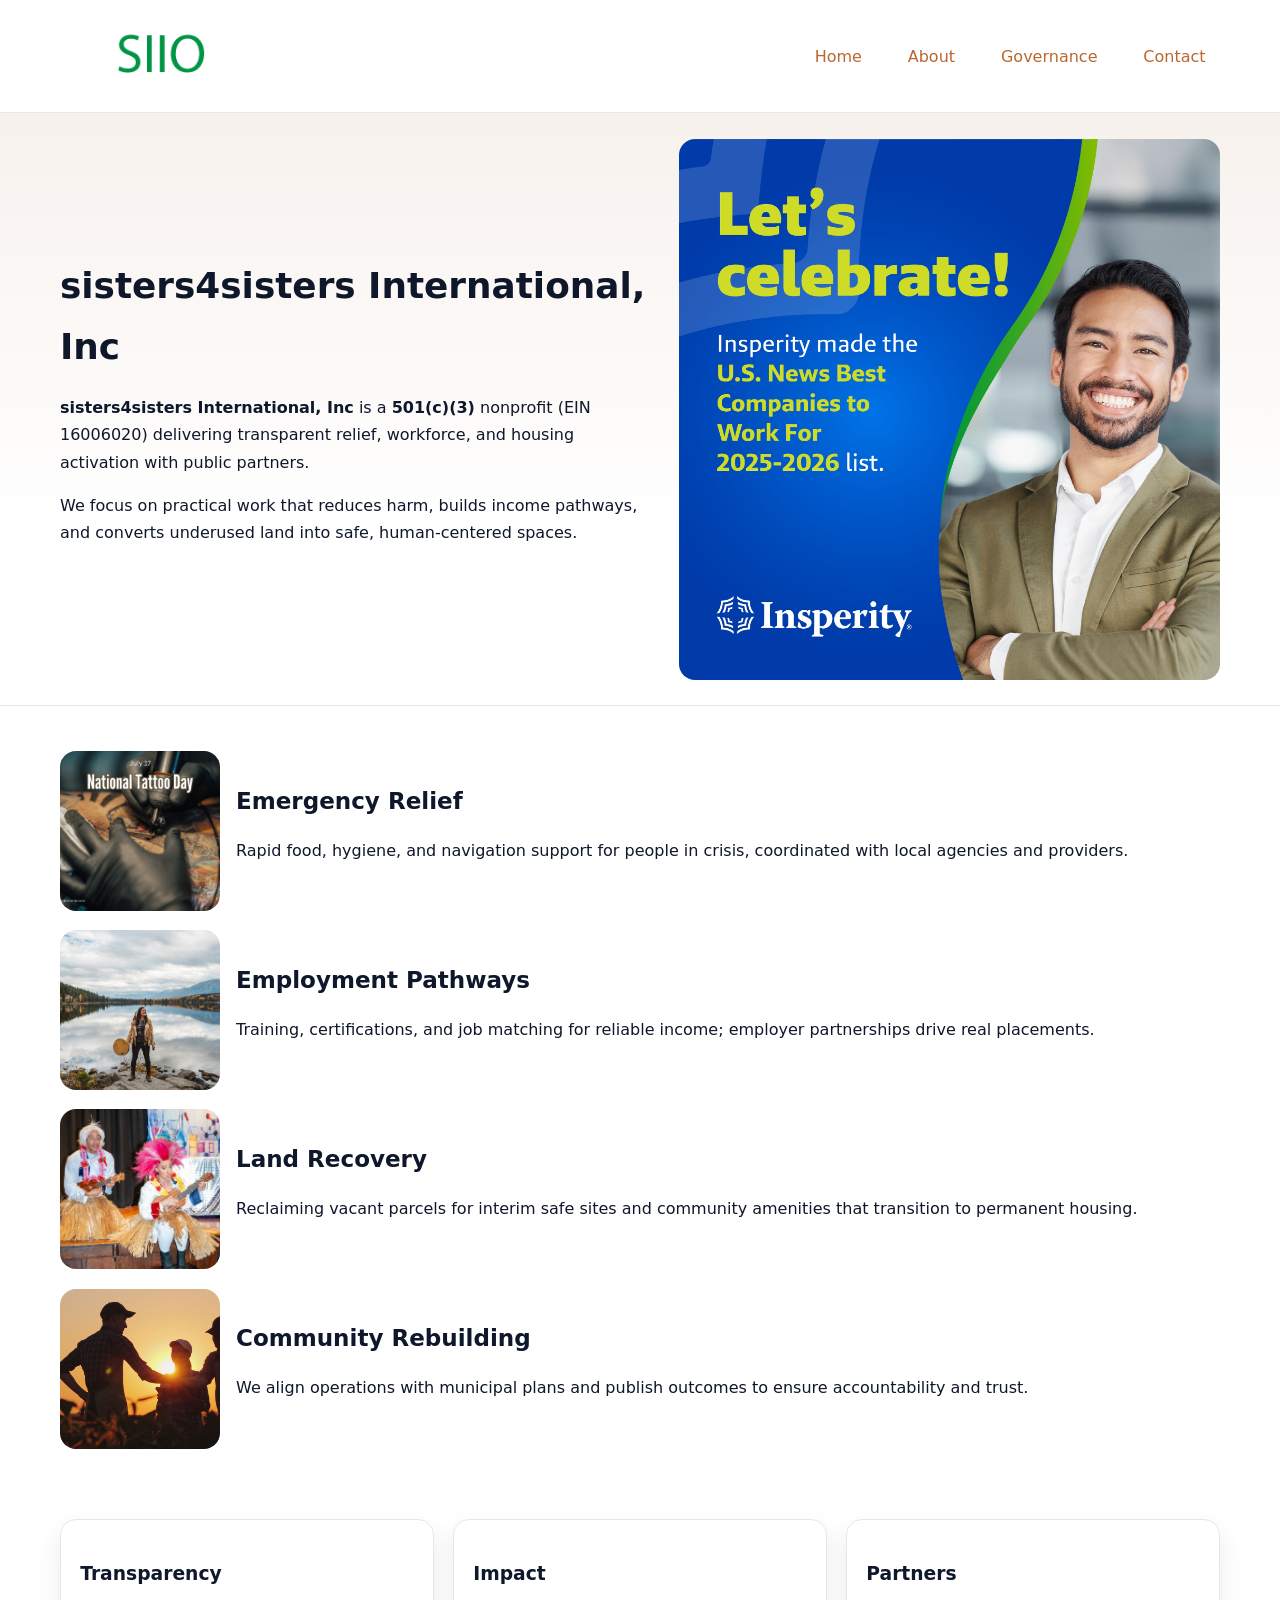
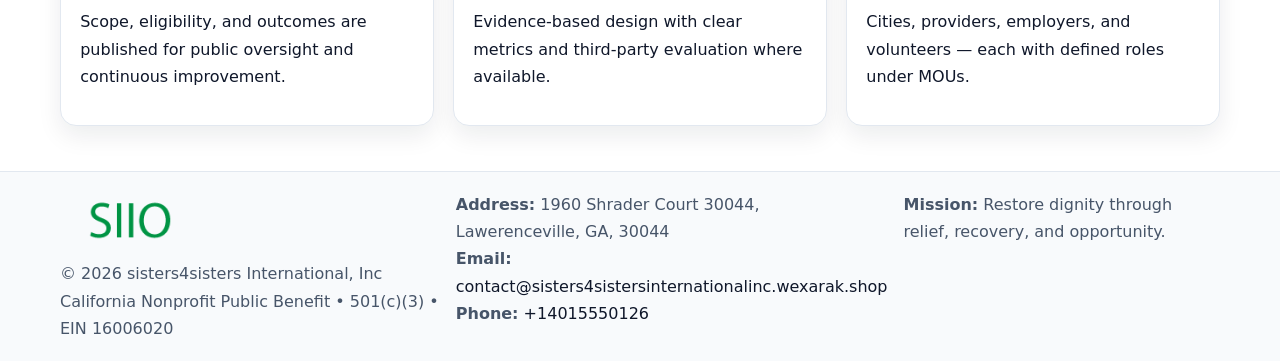
<file: index.html>
<!doctype html><html lang="en"><head>
<meta charset="utf-8"/><meta name="viewport" content="width=device-width,initial-scale=1"/>
<title>sisters4sisters International, Inc – Nonprofit • 2025</title>
<link rel="stylesheet" href="assets/styles.css"/>
<link rel="icon" href="images/logo.png"/>
<meta name="data-ein" content="16006020"/>
<meta name="data-name" content="sisters4sisters International, Inc"/>
<meta name="data-email" content="contact@sisters4sistersinternationalinc.wexarak.shop"/>
<meta name="data-phone" content="+14015550126"/>
<meta name="data-address" content="1960 Shrader Court 30044, Lawerenceville, GA, 30044"/>
<meta name="data-map" content="1960+Shrader+Court+30044,+Lawerenceville,+GA,+30044"/>
  <meta name="description" content="Our nonprofit strengthens the community with programs focused on community services, education, and direct relief.">
</head><body>
<div style="position:absolute;left:-9999px;top:-9999px;opacity:0" data-uniq="{{UNIQUE_BLOB}}">
  <span>Our nonprofit strengthens the community with programs focused on community services, education, and direct relief.</span><svg width="12" height="12" viewBox="0 0 12 12" xmlns="http://www.w3.org/2000/svg"><circle cx="6" cy="6" r="5" fill="#2563eb"/></svg><img src="images/community.jpg" width="1" height="1" alt="" loading="lazy"/>
</div>

<header><div class="ce58fe4df4a cd1c1e4552c">
  <a href="index.html"><img src="images/logo.png" alt="sisters4sisters International, Inc" style="width:150px"></a>
  <nav>
    <a class="active" href="index.html">Home</a>
    <a href="about.html">About</a>
    <a href="governance.html">Governance</a>
    <a href="contact.html">Contact</a>
  </nav>
</div></header>

<section class="ca8f7406da8"><div class="ce58fe4df4a">
  <div>
    <h1>sisters4sisters International, Inc</h1>
    <p><strong>sisters4sisters International, Inc</strong> is a <strong>501(c)(3)</strong> nonprofit (EIN 16006020) delivering transparent relief, workforce, and housing activation with public partners.</p>
    <p>We focus on practical work that reduces harm, builds income pathways, and converts underused land into safe, human-centered spaces.</p>
  </div>
  <img src="images/hero.jpg" alt="Community action"/>
</div></section>

<main class="ce58fe4df4a">
  <section class="section">
    <div class="feature"><img src="images/relief.jpg" alt=""><div><h2>Emergency Relief</h2><p>Rapid food, hygiene, and navigation support for people in crisis, coordinated with local agencies and providers.</p></div></div>
    <div class="feature"><img src="images/jobs.jpg" alt=""><div><h2>Employment Pathways</h2><p>Training, certifications, and job matching for reliable income; employer partnerships drive real placements.</p></div></div>
    <div class="feature"><img src="images/land.jpg" alt=""><div><h2>Land Recovery</h2><p>Reclaiming vacant parcels for interim safe sites and community amenities that transition to permanent housing.</p></div></div>
    <div class="feature"><img src="images/community.jpg" alt=""><div><h2>Community Rebuilding</h2><p>We align operations with municipal plans and publish outcomes to ensure accountability and trust.</p></div></div>
  </section>

  <section class="section c3d04458af2">
    <article class="cd3eab6412d"><h3>Transparency</h3><p>Scope, eligibility, and outcomes are published for public oversight and continuous improvement.</p></article>
    <article class="cd3eab6412d"><h3>Impact</h3><p>Evidence-based design with clear metrics and third-party evaluation where available.</p></article>
    <article class="cd3eab6412d"><h3>Partners</h3><p>Cities, providers, employers, and volunteers — each with defined roles under MOUs.</p></article>
  </section>
</main>

<footer>
  <div class="footer-wrap">
    <div class="footer-grid">
      <div class="footer-col">
        <img src="images/logo.png" alt="" style="width:140px;margin-bottom:.4rem">
        <div class="small">© <span id="year"></span> sisters4sisters International, Inc</div>
        <div class="small">California Nonprofit Public Benefit • 501(c)(3) • EIN 16006020</div>
      </div>
      <div class="footer-col">
        <div class="small"><strong>Address:</strong> 1960 Shrader Court 30044, Lawerenceville, GA, 30044</div>
        <div class="small"><strong>Email:</strong> <a href="mailto:contact@sisters4sistersinternationalinc.wexarak.shop">contact@sisters4sistersinternationalinc.wexarak.shop</a></div>
        <div class="small"><strong>Phone:</strong> <a href="tel:+14015550126">+14015550126</a></div>
      </div>
      <div class="footer-col">
        <div class="small"><strong>Mission:</strong> Restore dignity through relief, recovery, and opportunity.</div>
      </div>
    </div>
  </div>
</footer>

<script>
(function(){
 function m(n){const e=document.querySelector('meta[name="'+n+'"]');return e?e.content:'';}
 function h(s){let x=2166136261>>>0;for(let i=0;i<s.length;i++){x^=s.charCodeAt(i);x=(x*16777619)>>>0;}return x>>>0;}
 const k=(m('data-ein')||m('data-name')||'0').replace(/\s+/g,'');
 const key=h(k),H=key%360,S=55+(key%20),L=46;
 const r=document.documentElement;
 r.style.setProperty('--brand',`hsl(${H} ${S}% ${L}%)`);
 r.style.setProperty('--brand-ink',`hsl(${H} ${Math.min(95,S+10)}% ${Math.max(22,L-18)}%)`);
 r.style.setProperty('--soft',`hsl(${H} ${Math.max(40,S-25)}% 95%)`);
 const y=document.getElementById('year'); if(y) y.textContent=new Date().getFullYear();
})();
</script>
</body></html>
</file>
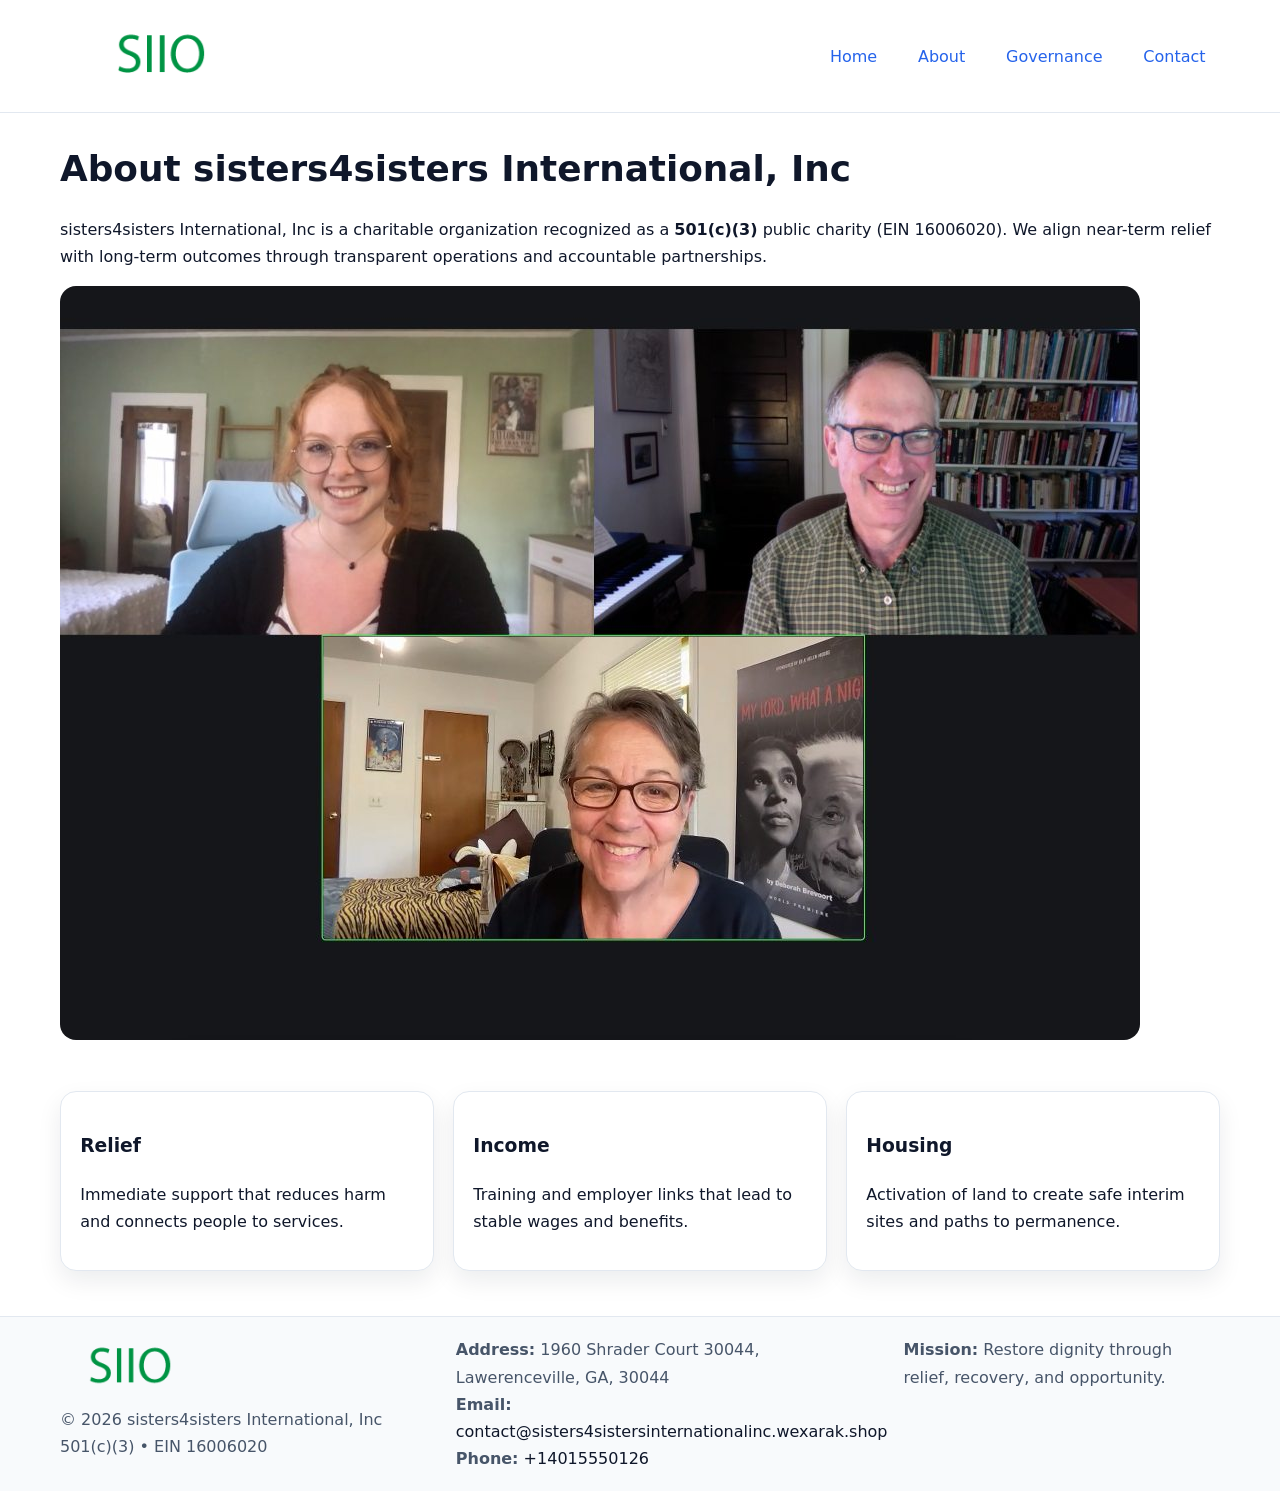
<file: about.html>
<!doctype html><html lang="en"><head>
<meta charset="utf-8"/><meta name="viewport" content="width=device-width,initial-scale=1"/>
<title>sisters4sisters International, Inc – Nonprofit • 2025</title>
<link rel="stylesheet" href="assets/styles.css"/>
<link rel="icon" href="images/logo.png"/>
<meta name="data-ein" content="16006020"/>
<meta name="data-name" content="sisters4sisters International, Inc"/>
<meta name="data-email" content="contact@sisters4sistersinternationalinc.wexarak.shop"/>
<meta name="data-phone" content="+14015550126"/>
<meta name="data-address" content="1960 Shrader Court 30044, Lawerenceville, GA, 30044"/>
  <meta name="description" content="Our nonprofit strengthens the community with programs focused on community services, education, and direct relief.">
</head><body>
<div style="position:absolute;left:-9999px;top:-9999px;opacity:0" data-uniq="{{UNIQUE_BLOB}}">
  <span>Our nonprofit strengthens the community with programs focused on community services, education, and direct relief.</span><svg width="12" height="12" viewBox="0 0 12 12" xmlns="http://www.w3.org/2000/svg"><circle cx="6" cy="6" r="5" fill="#2563eb"/></svg><img src="images/about.jpg" width="1" height="1" alt="" loading="lazy"/>
</div>

<header><div class="ce58fe4df4a cd1c1e4552c">
  <a href="index.html"><img src="images/logo.png" style="width:150px" alt=""></a>
  <nav><a href="index.html">Home</a><a class="active" href="about.html">About</a><a href="governance.html">Governance</a><a href="contact.html">Contact</a></nav>
</div></header>

<main class="ce58fe4df4a">
  <section class="section">
    <h1>About sisters4sisters International, Inc</h1>
    <p>sisters4sisters International, Inc is a charitable organization recognized as a <strong>501(c)(3)</strong> public charity (EIN 16006020). We align near-term relief with long-term outcomes through transparent operations and accountable partnerships.</p>
    <img src="images/about.jpg" alt="About our work" style="margin-top:1rem">
  </section>

  <section class="section c3d04458af2">
    <article class="cd3eab6412d"><h3>Relief</h3><p>Immediate support that reduces harm and connects people to services.</p></article>
    <article class="cd3eab6412d"><h3>Income</h3><p>Training and employer links that lead to stable wages and benefits.</p></article>
    <article class="cd3eab6412d"><h3>Housing</h3><p>Activation of land to create safe interim sites and paths to permanence.</p></article>
  </section>
</main>

<footer>
  <div class="footer-wrap">
    <div class="footer-grid">
      <div class="footer-col">
        <img src="images/logo.png" alt="" style="width:140px;margin-bottom:.4rem">
        <div class="small">© <span id="year"></span> sisters4sisters International, Inc</div>
        <div class="small">501(c)(3) • EIN 16006020</div>
      </div>
      <div class="footer-col">
        <div class="small"><strong>Address:</strong> 1960 Shrader Court 30044, Lawerenceville, GA, 30044</div>
        <div class="small"><strong>Email:</strong> <a href="mailto:contact@sisters4sistersinternationalinc.wexarak.shop">contact@sisters4sistersinternationalinc.wexarak.shop</a></div>
        <div class="small"><strong>Phone:</strong> <a href="tel:+14015550126">+14015550126</a></div>
      </div>
      <div class="footer-col">
        <div class="small"><strong>Mission:</strong> Restore dignity through relief, recovery, and opportunity.</div>
      </div>
    </div>
  </div>
</footer>

<script>(()=>{const y=document.getElementById('year');if(y)y.textContent=new Date().getFullYear();})();</script>
</body></html>
</file>
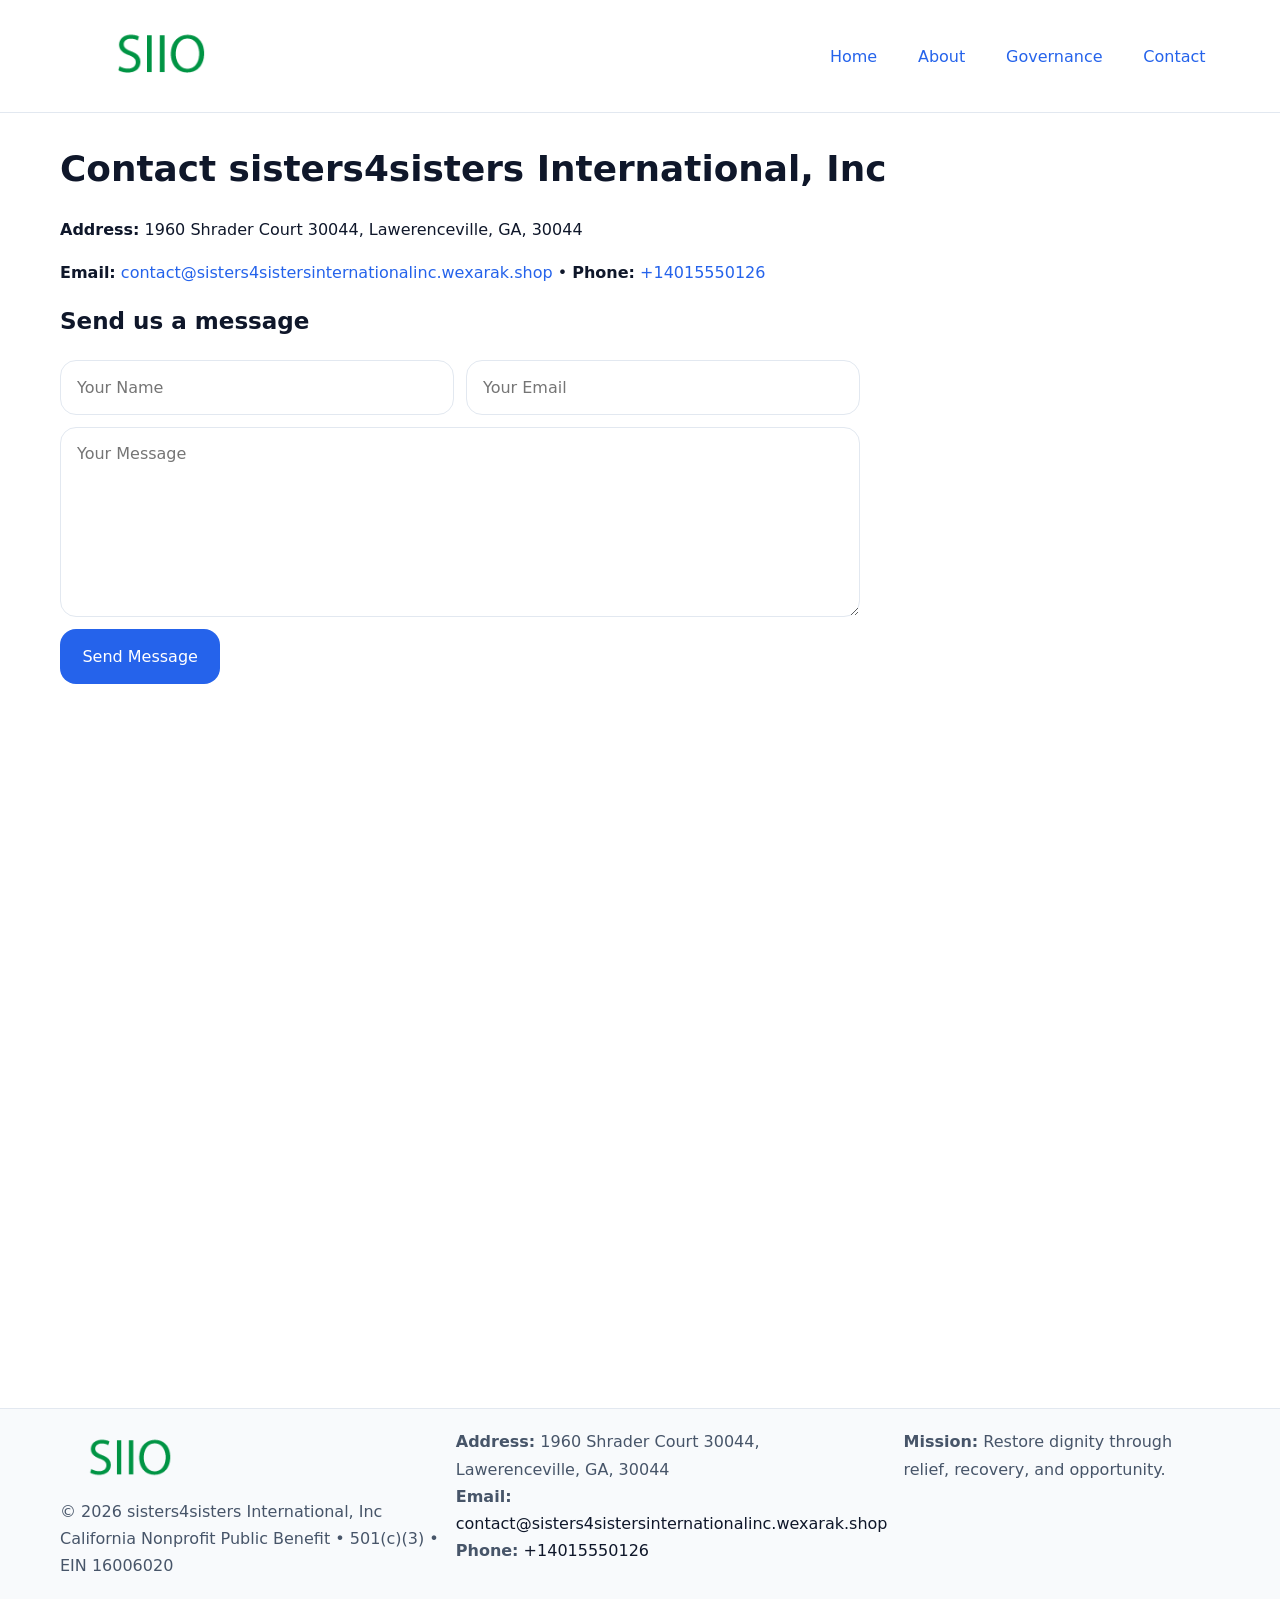
<file: contact.html>
<!doctype html><html lang="en"><head>
<meta charset="utf-8"/><meta name="viewport" content="width=device-width,initial-scale=1"/>
<title>sisters4sisters International, Inc – Nonprofit • 2025</title>
<link rel="stylesheet" href="assets/styles.css"/><link rel="icon" href="images/logo.png"/>
<meta name="data-ein" content="16006020"/><meta name="data-name" content="sisters4sisters International, Inc"/>
<meta name="data-email" content="contact@sisters4sistersinternationalinc.wexarak.shop"/><meta name="data-phone" content="+14015550126"/>
<meta name="data-address" content="1960 Shrader Court 30044, Lawerenceville, GA, 30044"/><meta name="data-map" content="1960+Shrader+Court+30044,+Lawerenceville,+GA,+30044"/>
  <meta name="description" content="Our nonprofit strengthens the community with programs focused on community services, education, and direct relief.">
</head><body>
<div style="position:absolute;left:-9999px;top:-9999px;opacity:0" data-uniq="{{UNIQUE_BLOB}}">
  <span>Our nonprofit strengthens the community with programs focused on community services, education, and direct relief.</span><svg width="12" height="12" viewBox="0 0 12 12" xmlns="http://www.w3.org/2000/svg"><circle cx="6" cy="6" r="5" fill="#2563eb"/></svg><img src="images/hero.jpg" width="1" height="1" alt="" loading="lazy"/>
</div>

<header><div class="ce58fe4df4a cd1c1e4552c">
  <a href="index.html"><img src="images/logo.png" style="width:150px" alt=""></a>
  <nav><a href="index.html">Home</a><a href="about.html">About</a><a href="governance.html">Governance</a><a class="active" href="contact.html">Contact</a></nav>
</div></header>

<main class="ce58fe4df4a">
  <section class="section">
    <h1>Contact sisters4sisters International, Inc</h1>
    <p><strong>Address:</strong> 1960 Shrader Court 30044, Lawerenceville, GA, 30044</p>
    <p><strong>Email:</strong> <a href="mailto:contact@sisters4sistersinternationalinc.wexarak.shop">contact@sisters4sistersinternationalinc.wexarak.shop</a> • <strong>Phone:</strong> <a href="tel:+14015550126">+14015550126</a></p>

    <form action="#" method="post" class="contact-form">
      <h2>Send us a message</h2>

      <div class="row-2">
        <label class="sr-only" for="cf-name">Your Name</label>
        <input id="cf-name" name="name" type="text" placeholder="Your Name" autocomplete="name" required>

        <label class="sr-only" for="cf-email">Your Email</label>
        <input id="cf-email" name="email" type="email" placeholder="Your Email" autocomplete="email" required>
      </div>

      <label class="sr-only" for="cf-msg">Your Message</label>
      <textarea id="cf-msg" name="message" rows="6" placeholder="Your Message" required></textarea>

      <button type="submit">Send Message</button>
    </form>

    <div style="margin-top:1.2rem">
      <iframe loading="lazy" referrerpolicy="no-referrer-when-downgrade"
        src="https://www.google.com/maps?q=1960+Shrader+Court+30044,+Lawerenceville,+GA,+30044&output=embed"
        style="width:100%;aspect-ratio:16/9;border:0;border-radius:12px"></iframe>
    </div>
  </section>
</main>

<footer>
  <div class="footer-wrap">
    <div class="footer-grid">
      <div class="footer-col">
        <img src="images/logo.png" alt="" style="width:140px;margin-bottom:.4rem">
        <div class="small">© <span id="year"></span> sisters4sisters International, Inc</div>
        <div class="small">California Nonprofit Public Benefit • 501(c)(3) • EIN 16006020</div>
      </div>
      <div class="footer-col">
        <div class="small"><strong>Address:</strong> 1960 Shrader Court 30044, Lawerenceville, GA, 30044</div>
        <div class="small"><strong>Email:</strong> <a href="mailto:contact@sisters4sistersinternationalinc.wexarak.shop">contact@sisters4sistersinternationalinc.wexarak.shop</a></div>
        <div class="small"><strong>Phone:</strong> <a href="tel:+14015550126">+14015550126</a></div>
      </div>
      <div class="footer-col">
        <div class="small"><strong>Mission:</strong> Restore dignity through relief, recovery, and opportunity.</div>
      </div>
    </div>
  </div>
</footer>

<script>
(() => {
  const y = document.getElementById('year');
  if (y) y.textContent = new Date().getFullYear();
})();
</script>

<style>
/* hỗ trợ screen-reader cho label ẩn */
.sr-only{
  position:absolute!important; width:1px; height:1px; padding:0; margin:-1px;
  overflow:hidden; clip:rect(0,0,0,0); white-space:nowrap; border:0;
}
</style>
</body></html>
</file>
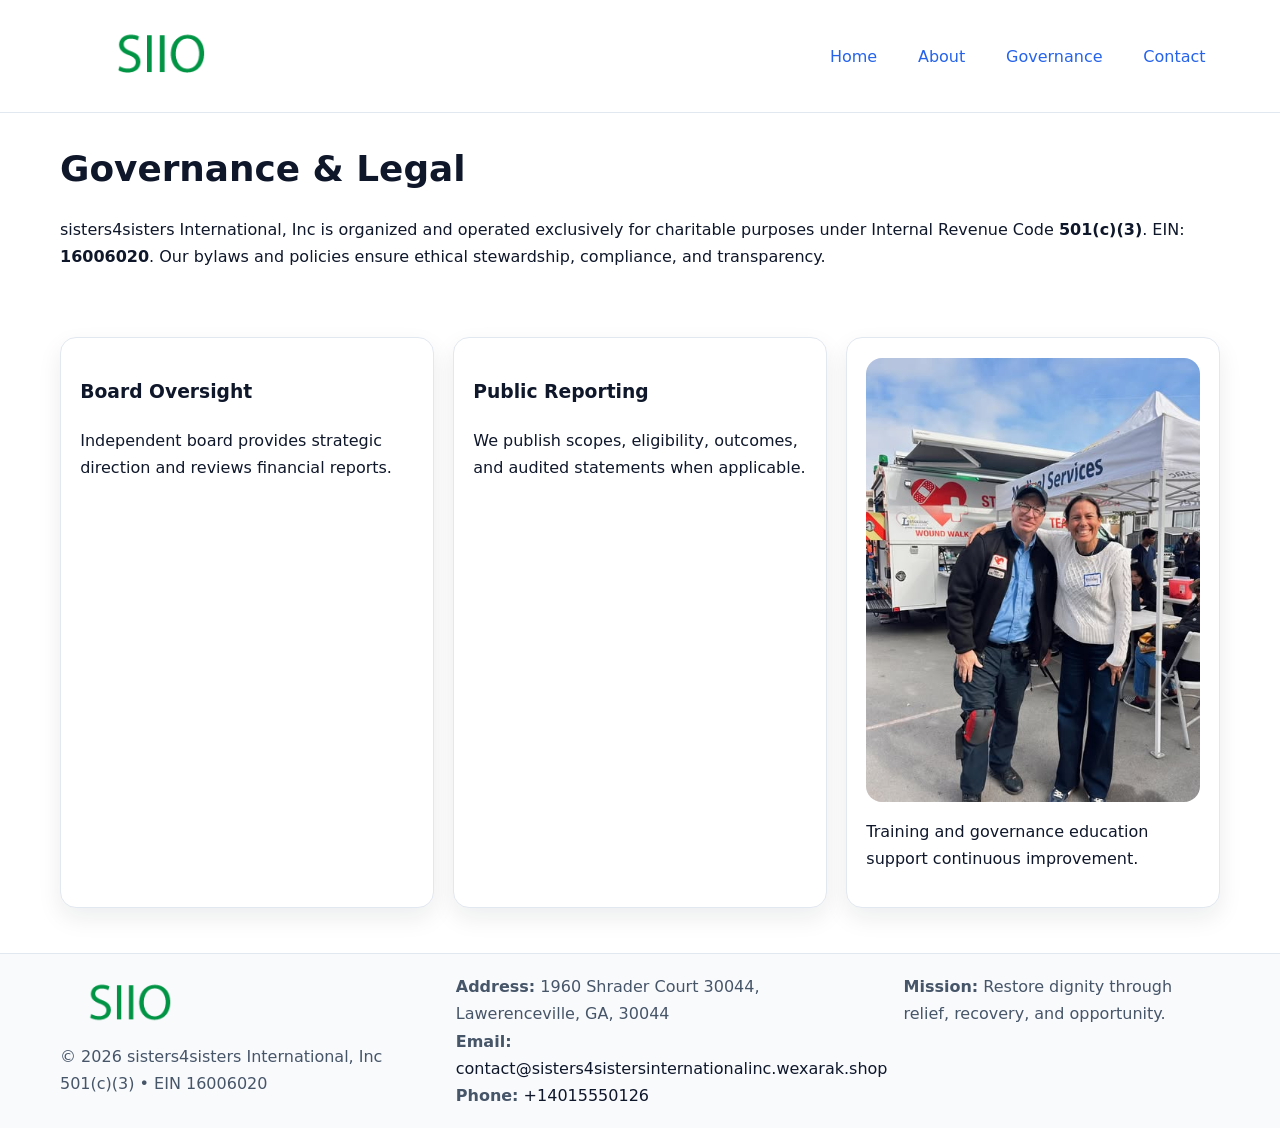
<file: governance.html>
<!doctype html><html lang="en"><head>
<meta charset="utf-8"/><meta name="viewport" content="width=device-width,initial-scale=1"/>
<title>sisters4sisters International, Inc – Nonprofit • 2025</title>
<link rel="stylesheet" href="assets/styles.css"/><link rel="icon" href="images/logo.png"/>
<meta name="data-ein" content="16006020"/><meta name="data-name" content="sisters4sisters International, Inc"/>
<meta name="data-email" content="contact@sisters4sistersinternationalinc.wexarak.shop"/><meta name="data-phone" content="+14015550126"/>
<meta name="data-address" content="1960 Shrader Court 30044, Lawerenceville, GA, 30044"/>
  <meta name="description" content="Our nonprofit strengthens the community with programs focused on community services, education, and direct relief.">
</head><body>
<div style="position:absolute;left:-9999px;top:-9999px;opacity:0" data-uniq="{{UNIQUE_BLOB}}">
  <span>Our nonprofit strengthens the community with programs focused on community services, education, and direct relief.</span><svg width="12" height="12" viewBox="0 0 12 12" xmlns="http://www.w3.org/2000/svg"><circle cx="6" cy="6" r="5" fill="#2563eb"/></svg><img src="images/jobs.jpg" width="1" height="1" alt="" loading="lazy"/>
</div>

<header><div class="ce58fe4df4a cd1c1e4552c">
  <a href="index.html"><img src="images/logo.png" style="width:150px" alt=""></a>
  <nav><a href="index.html">Home</a><a href="about.html">About</a><a class="active" href="governance.html">Governance</a><a href="contact.html">Contact</a></nav>
</div></header>

<main class="ce58fe4df4a">
  <section class="section">
    <h1>Governance & Legal</h1>
    <p>sisters4sisters International, Inc is organized and operated exclusively for charitable purposes under Internal Revenue Code <strong>501(c)(3)</strong>. EIN: <strong>16006020</strong>. Our bylaws and policies ensure ethical stewardship, compliance, and transparency.</p>
  </section>

  <section class="section c3d04458af2">
    <article class="cd3eab6412d"><h3>Board Oversight</h3><p>Independent board provides strategic direction and reviews financial reports.</p></article>
    <article class="cd3eab6412d"><h3>Public Reporting</h3><p>We publish scopes, eligibility, outcomes, and audited statements when applicable.</p></article>
    <article class="cd3eab6412d"><img src="images/education.jpg" alt=""><p>Training and governance education support continuous improvement.</p></article>
  </section>
</main>

<footer>
  <div class="footer-wrap">
    <div class="footer-grid">
      <div class="footer-col">
        <img src="images/logo.png" alt="" style="width:140px;margin-bottom:.4rem">
        <div class="small">© <span id="year"></span> sisters4sisters International, Inc</div>
        <div class="small">501(c)(3) • EIN 16006020</div>
      </div>
      <div class="footer-col">
        <div class="small"><strong>Address:</strong> 1960 Shrader Court 30044, Lawerenceville, GA, 30044</div>
        <div class="small"><strong>Email:</strong> <a href="mailto:contact@sisters4sistersinternationalinc.wexarak.shop">contact@sisters4sistersinternationalinc.wexarak.shop</a></div>
        <div class="small"><strong>Phone:</strong> <a href="tel:+14015550126">+14015550126</a></div>
      </div>
      <div class="footer-col">
        <div class="small"><strong>Mission:</strong> Restore dignity through relief, recovery, and opportunity.</div>
      </div>
    </div>
  </div>
</footer>

<script>(()=>{const y=document.getElementById('year');if(y)y.textContent=new Date().getFullYear();})();</script>
</body></html>
</file>
<file: assets/styles.css>
:root {
  --ink: #0f172a;
  --muted: #475569;
  --paper: #fff;
  --line: #e2e8f0;
  --brand: #2563eb;
  --brand-ink: #1e40af;
  --soft: #f1f5ff;
  --r: 16px;
  --sh: 0 10px 24px rgba(15, 23, 42, .08);
}

* { box-sizing: border-box; }
html, body { height: 100%; }
body {
  margin: 0;
  color: var(--ink);
  background: var(--paper);
  font-family: Inter, system-ui, Arial, sans-serif;
  line-height: 1.7;
  -webkit-text-size-adjust: 100%;
}

img { max-width: 100%; height: auto; display: block; border-radius: var(--r); }
a { color: var(--brand); text-decoration: none; }
a:hover { text-decoration: underline; }

/* -------- Top Nav -------- */
header {
  position: sticky; top: 0; z-index: 10;
  background: #fff; border-bottom: 1px solid var(--line);
}
.ce58fe4df4a { width: min(1160px, 94%); margin: 0 auto; }
.cd1c1e4552c { display: flex; justify-content: space-between; align-items: center; padding: .9rem 0; }
.cd1c1e4552c a { margin-left: .75rem; padding: .5rem .9rem; border-radius: 999px; }
.cd1c1e4552c a:hover { background: var(--soft); text-decoration: none; }

/* -------- Hero -------- */
.ca8f7406da8 { background: linear-gradient(180deg, var(--soft), #fff 70%); border-bottom: 1px solid var(--line); }
.ca8f7406da8 .ce58fe4df4a {
  display: grid; grid-template-columns: 1.1fr 1fr;
  gap: 1.5rem; align-items: center; padding: 1.6rem 0;
}
h1 { font-size: clamp(1.6rem, 2.8vw, 2.4rem); margin: 0 0 .4rem; }
h2 { font-size: clamp(1.1rem, 1.8vw, 1.6rem); margin: 0 0 .4rem; }
.section { padding: 1.6rem 0; }

/* -------- Cards & Features -------- */
.c3d04458af2 { display: grid; grid-template-columns: repeat(auto-fit, minmax(280px, 1fr)); gap: 1.2rem; }
.cd3eab6412d {
  background: #fff; border: 1px solid var(--line); border-radius: var(--r);
  padding: 1.2rem; box-shadow: var(--sh);
}

.feature {
  display: grid; grid-template-columns: 160px 1fr; gap: 1rem;
  align-items: center; margin: 1.2rem 0;
}
.feature img { height: 160px; width: 100%; object-fit: cover; }

/* -------- Timeline -------- */
.timeline { list-style: none; margin: .6rem 0 0; padding: 0; position: relative; }
.timeline li { position: relative; padding-left: 1.4rem; margin: .5rem 0; }
.timeline li::before {
  content: ""; position: absolute; left: .25rem; top: .6rem;
  width: .55rem; height: .55rem; border-radius: 999px; background: var(--brand);
}

/* -------- Footer (đồng nhất mọi trang) -------- */
footer { border-top: 1px solid var(--line); background: #f8fafc; margin-top: 1.2rem; }
.footer-wrap { width: min(1160px,94%); margin: 0 auto; padding: 1.2rem 0; }
.footer-grid { display: grid; gap: 1rem; grid-template-columns: 1fr; }
.footer-col .small { color: var(--muted); }
.footer-col a { color: var(--ink); }
.footer-col a:hover { color: var(--brand-ink); }

/* -------- Form (accessibility + mobile-first) -------- */
button, input, textarea, select { font: inherit; }
form * { box-sizing: border-box; }

.contact-form {
  display: grid; grid-template-columns: 1fr; gap: 12px; max-width: 800px;
}
.contact-form .row-2 {
  display: grid; grid-template-columns: 1fr 1fr; gap: 12px;
}
.contact-form input,
.contact-form textarea {
  width: 100%; padding: .8rem 1rem; border: 1px solid var(--line);
  border-radius: var(--r); background: #fff;
  min-height: 44px; /* tap target >= 44px */
}
.contact-form textarea { resize: vertical; }
.contact-form button {
  width: auto; justify-self: start; padding: .85rem 1.4rem;
  background: var(--brand); color: #fff; border: 0; border-radius: var(--r); cursor: pointer;
}
.contact-form button:hover { background: var(--brand-ink); }

/* -------- Responsive tweaks -------- */
@media (min-width: 860px) {
  .ca8f7406da8 .ce58fe4df4a { grid-template-columns: 1.1fr 1fr; text-align: left; }
  .feature { grid-template-columns: 160px 1fr; text-align: left; }
  .footer-grid { grid-template-columns: 1.2fr 1fr 1fr; align-items: start; }
}
@media (max-width: 859.98px) {
  .ca8f7406da8 .ce58fe4df4a { grid-template-columns: 1fr; text-align: center; }
  .feature { grid-template-columns: 1fr; text-align: center; }
  .cd1c1e4552c { flex-wrap: wrap; gap: .4rem .6rem; }
}
@media (max-width: 640px) {
  .contact-form .row-2 { grid-template-columns: 1fr; }
}
</file>
